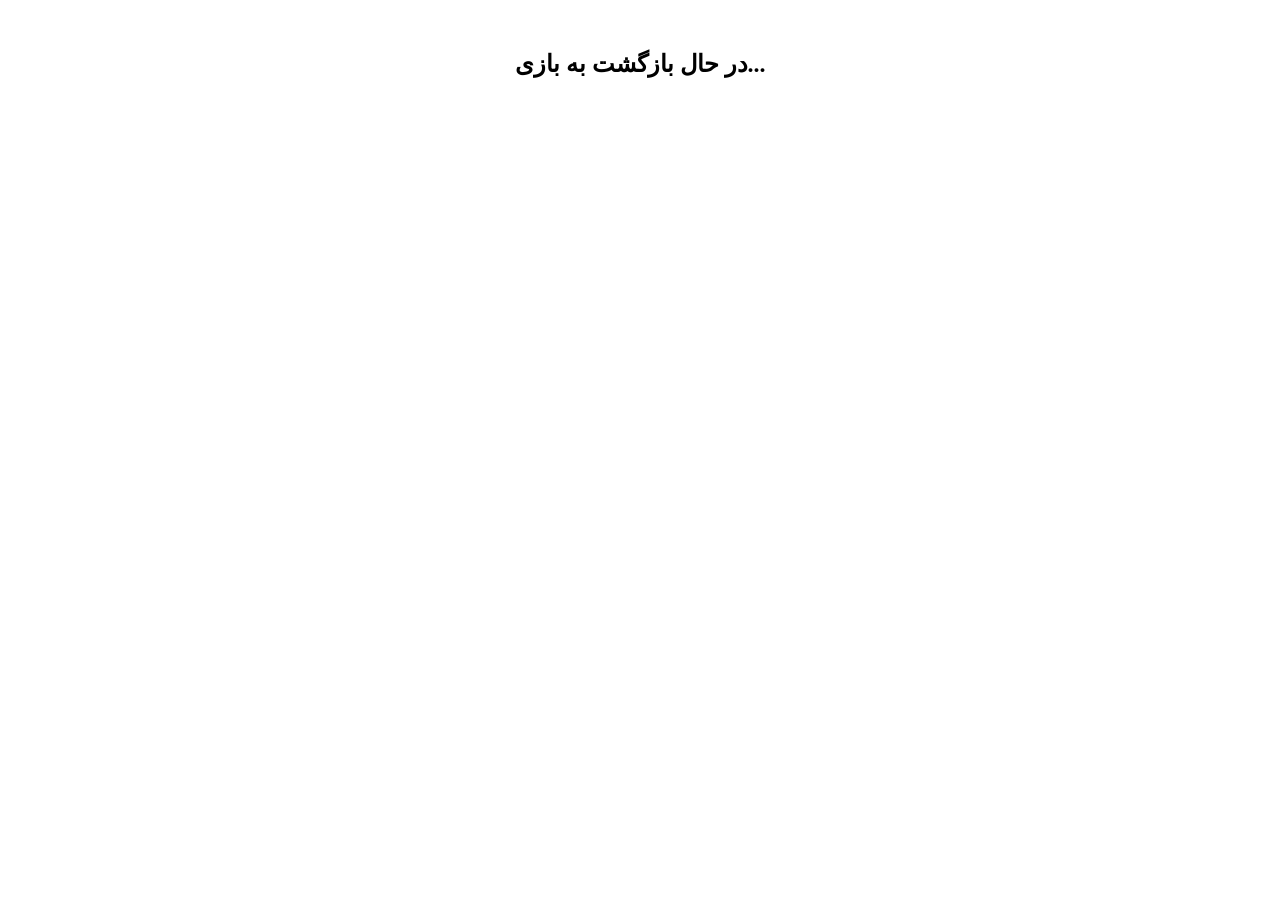
<file: cpx-return.html>
<!DOCTYPE html>
<html>
<head>
    <title>Returning...</title>
    <script src="https://telegram.org/js/telegram-web-app.js"></script>
</head>
<body>
    <h2 style="text-align: center; margin-top: 50px;">در حال بازگشت به بازی...</h2>
    <script>
        const tg = window.Telegram.WebApp;
        // بستن نظرسنجی و بازگشت به مینی‌اپ
        setTimeout(() => {
            window.location.href = "index.html";
        }, 2000);
    </script>
</body>
</html>
</file>
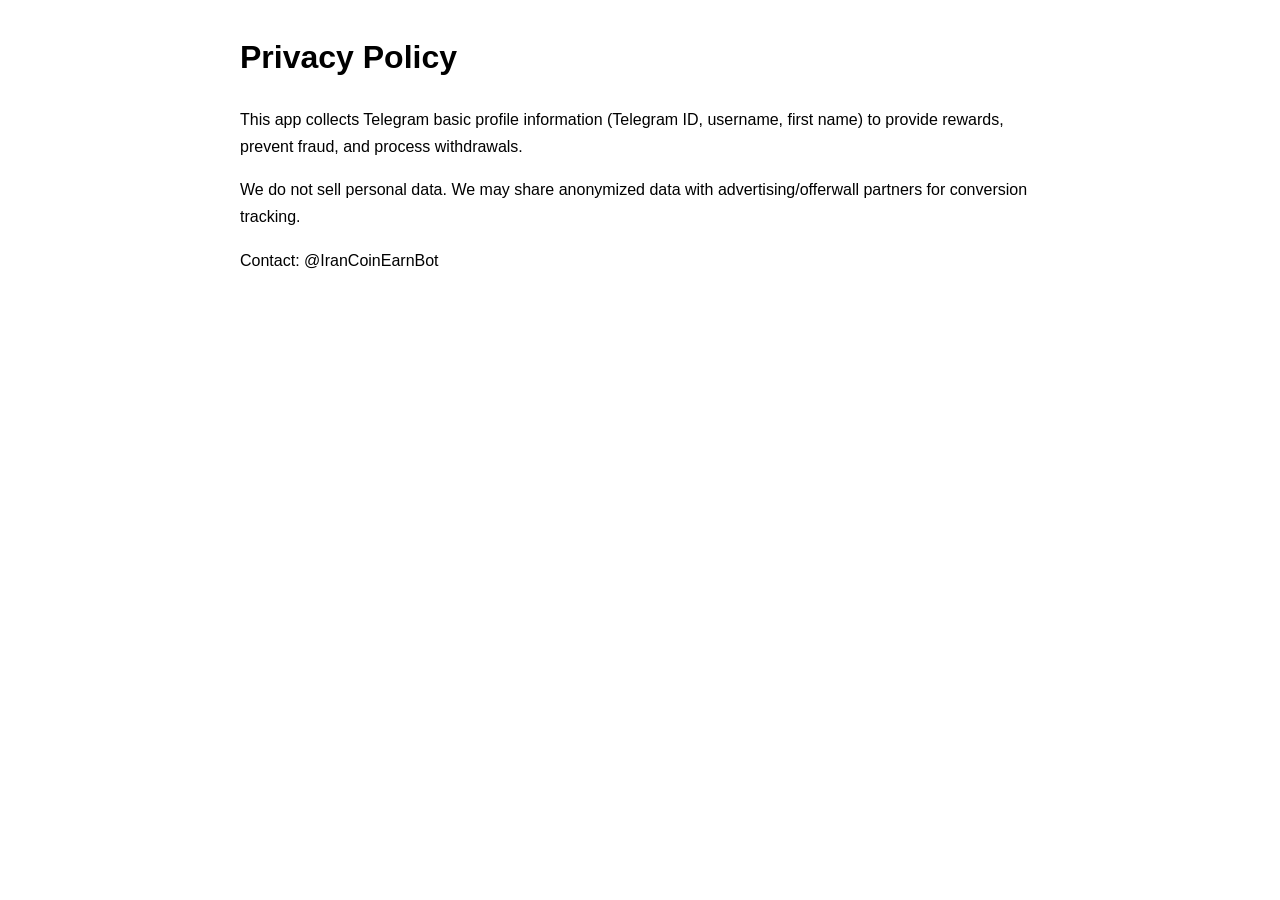
<file: privacy.html>
<!doctype html><html><head><meta charset="utf-8"><title>Privacy Policy</title></head>
<body style="font-family:Arial;max-width:800px;margin:30px auto;line-height:1.7">
<h1>Privacy Policy</h1>
<p>This app collects Telegram basic profile information (Telegram ID, username, first name) to provide rewards, prevent fraud, and process withdrawals.</p>
<p>We do not sell personal data. We may share anonymized data with advertising/offerwall partners for conversion tracking.</p>
<p>Contact: @IranCoinEarnBot</p>
</body></html>
</file>
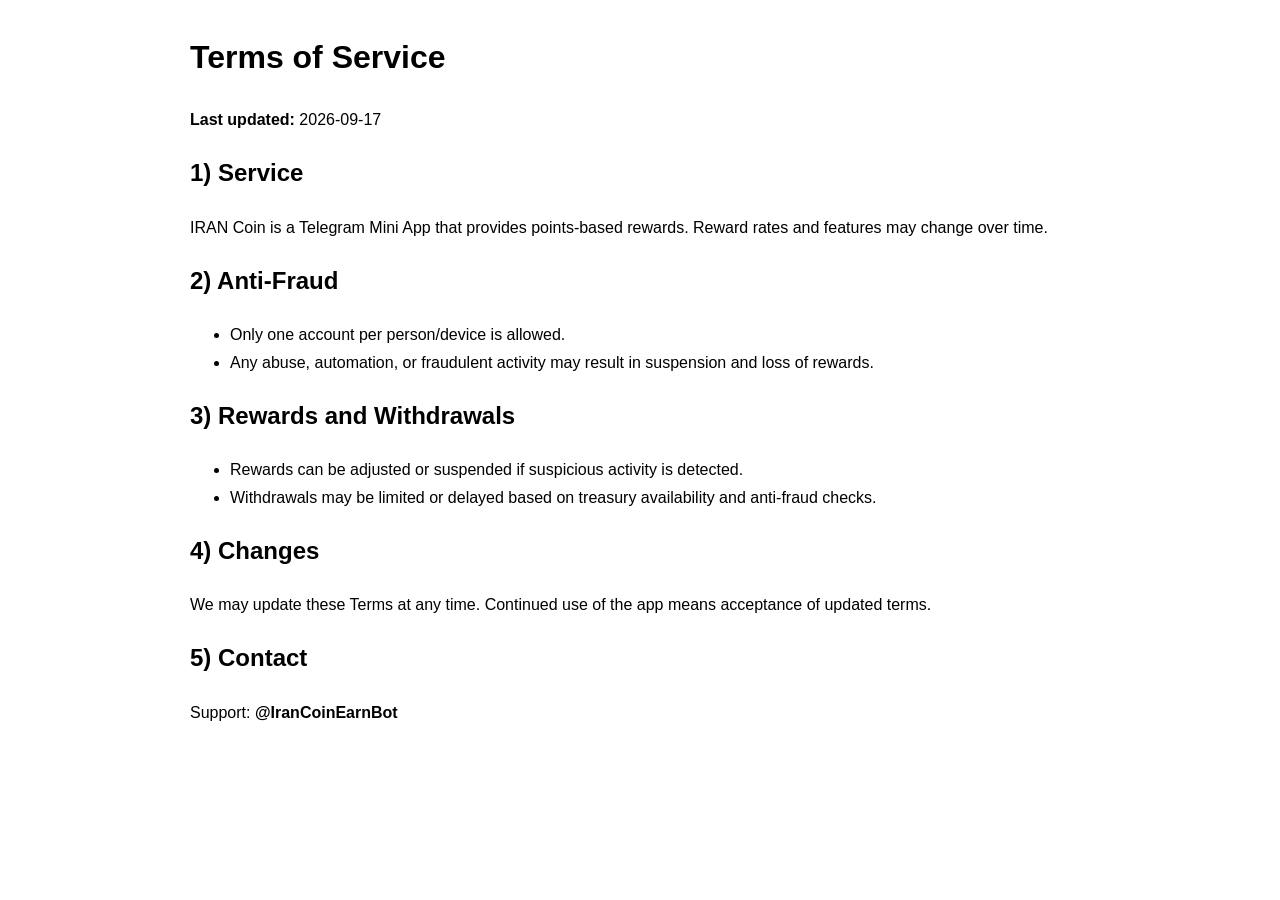
<file: terms.html>
<!doctype html>
<html>
<head>
  <meta charset="utf-8">
  <meta name="viewport" content="width=device-width,initial-scale=1">
  <title>Terms of Service - IRAN Coin</title>
</head>
<body style="font-family:Arial;max-width:900px;margin:30px auto;line-height:1.7;padding:0 14px">
  <h1>Terms of Service</h1>
  <p><b>Last updated:</b> 2026-09-17</p>

  <h2>1) Service</h2>
  <p>IRAN Coin is a Telegram Mini App that provides points-based rewards. Reward rates and features may change over time.</p>

  <h2>2) Anti-Fraud</h2>
  <ul>
    <li>Only one account per person/device is allowed.</li>
    <li>Any abuse, automation, or fraudulent activity may result in suspension and loss of rewards.</li>
  </ul>

  <h2>3) Rewards and Withdrawals</h2>
  <ul>
    <li>Rewards can be adjusted or suspended if suspicious activity is detected.</li>
    <li>Withdrawals may be limited or delayed based on treasury availability and anti-fraud checks.</li>
  </ul>

  <h2>4) Changes</h2>
  <p>We may update these Terms at any time. Continued use of the app means acceptance of updated terms.</p>

  <h2>5) Contact</h2>
  <p>Support: <b>@IranCoinEarnBot</b></p>
</body>
</html>
</file>
